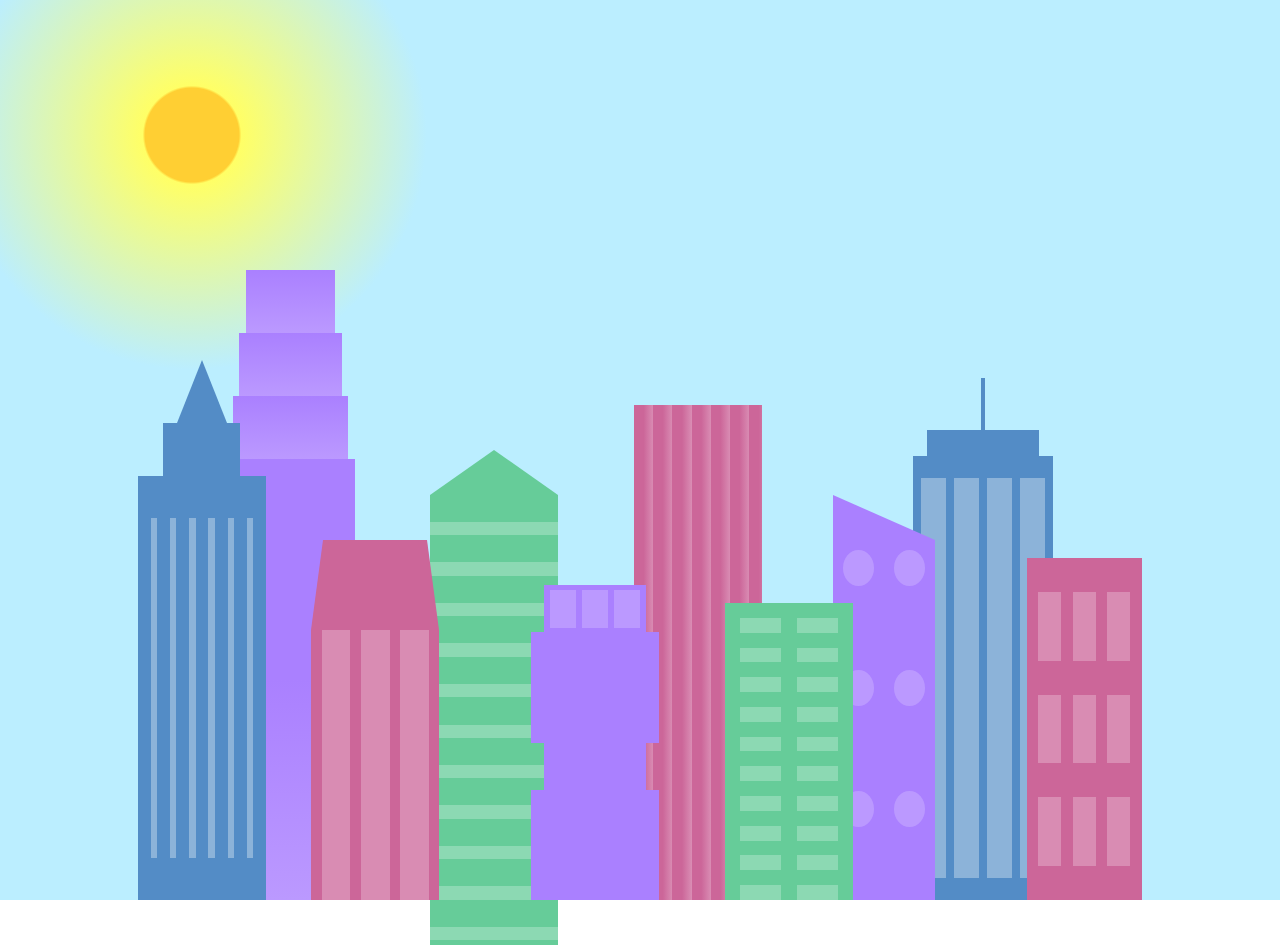
<file: projects/city-skyline/index.html>
<!DOCTYPE html>
<html lang="en">    
  <head>
    <meta charset="UTF-8">
    <meta http-equiv="X-UA-Compatible" content="IE=edge">
    <meta name="viewport" content="width=device-width, initial-scale=1.0">
    <title>City Skyline</title>
    <link href="styles.css" rel="stylesheet" />   
  </head>

  <body>
    <div class="background-buildings sky">
      <div></div>
      <div></div>
      <div class="bb1 building-wrap">
        <div class="bb1a bb1-window"></div>
        <div class="bb1b bb1-window"></div>
        <div class="bb1c bb1-window"></div>
        <div class="bb1d"></div>
      </div>
      <div class="bb2">
        <div class="bb2a"></div>
        <div class="bb2b"></div>
      </div>
      <div class="bb3"></div>
      <div></div>
      <div class="bb4 building-wrap">
        <div class="bb4a"></div>
        <div class="bb4b"></div>
        <div class="bb4c window-wrap">
          <div class="bb4-window"></div>
          <div class="bb4-window"></div>
          <div class="bb4-window"></div>
          <div class="bb4-window"></div>
        </div>
      </div>
      <div></div>
      <div></div>
    </div>

    <div class="foreground-buildings">
      <div></div>
      <div></div>
      <div class="fb1 building-wrap">
        <div class="fb1a"></div>
        <div class="fb1b"></div>
        <div class="fb1c"></div>
      </div>
      <div class="fb2">
        <div class="fb2a"></div>
        <div class="fb2b window-wrap">
          <div class="fb2-window"></div>
          <div class="fb2-window"></div>
          <div class="fb2-window"></div>
        </div>
      </div>
      <div></div>
      <div class="fb3 building-wrap">
        <div class="fb3a window-wrap">
          <div class="fb3-window"></div>
          <div class="fb3-window"></div>
          <div class="fb3-window"></div>
        </div>
        <div class="fb3b"></div>
        <div class="fb3a"></div>
        <div class="fb3b"></div>
      </div>
      <div class="fb4">
        <div class="fb4a"></div>
        <div class="fb4b">
          <div class="fb4-window"></div>
          <div class="fb4-window"></div>
          <div class="fb4-window"></div>
          <div class="fb4-window"></div>
          <div class="fb4-window"></div>
          <div class="fb4-window"></div>
        </div>
      </div>
      <div class="fb5"></div>
      <div class="fb6"></div>
      <div></div>
      <div></div>
    </div>
  </body>
</html>
</file>
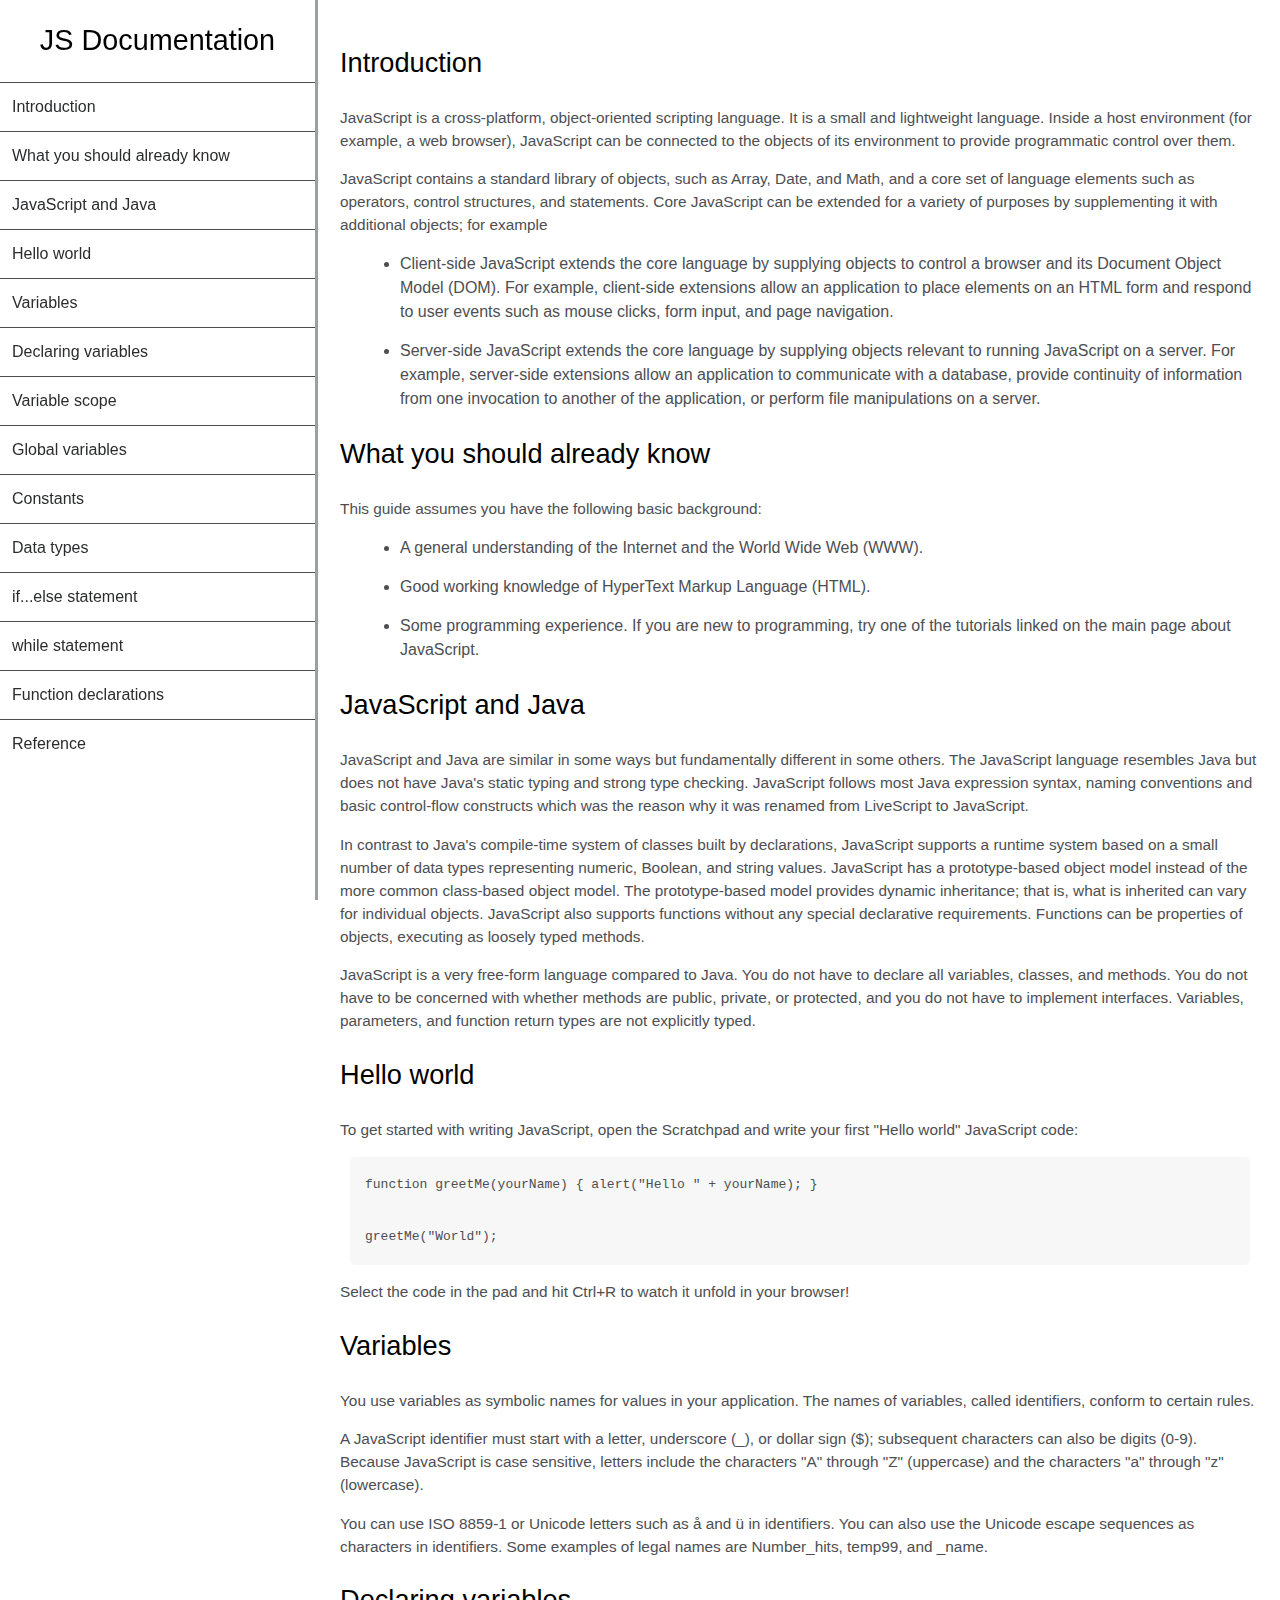
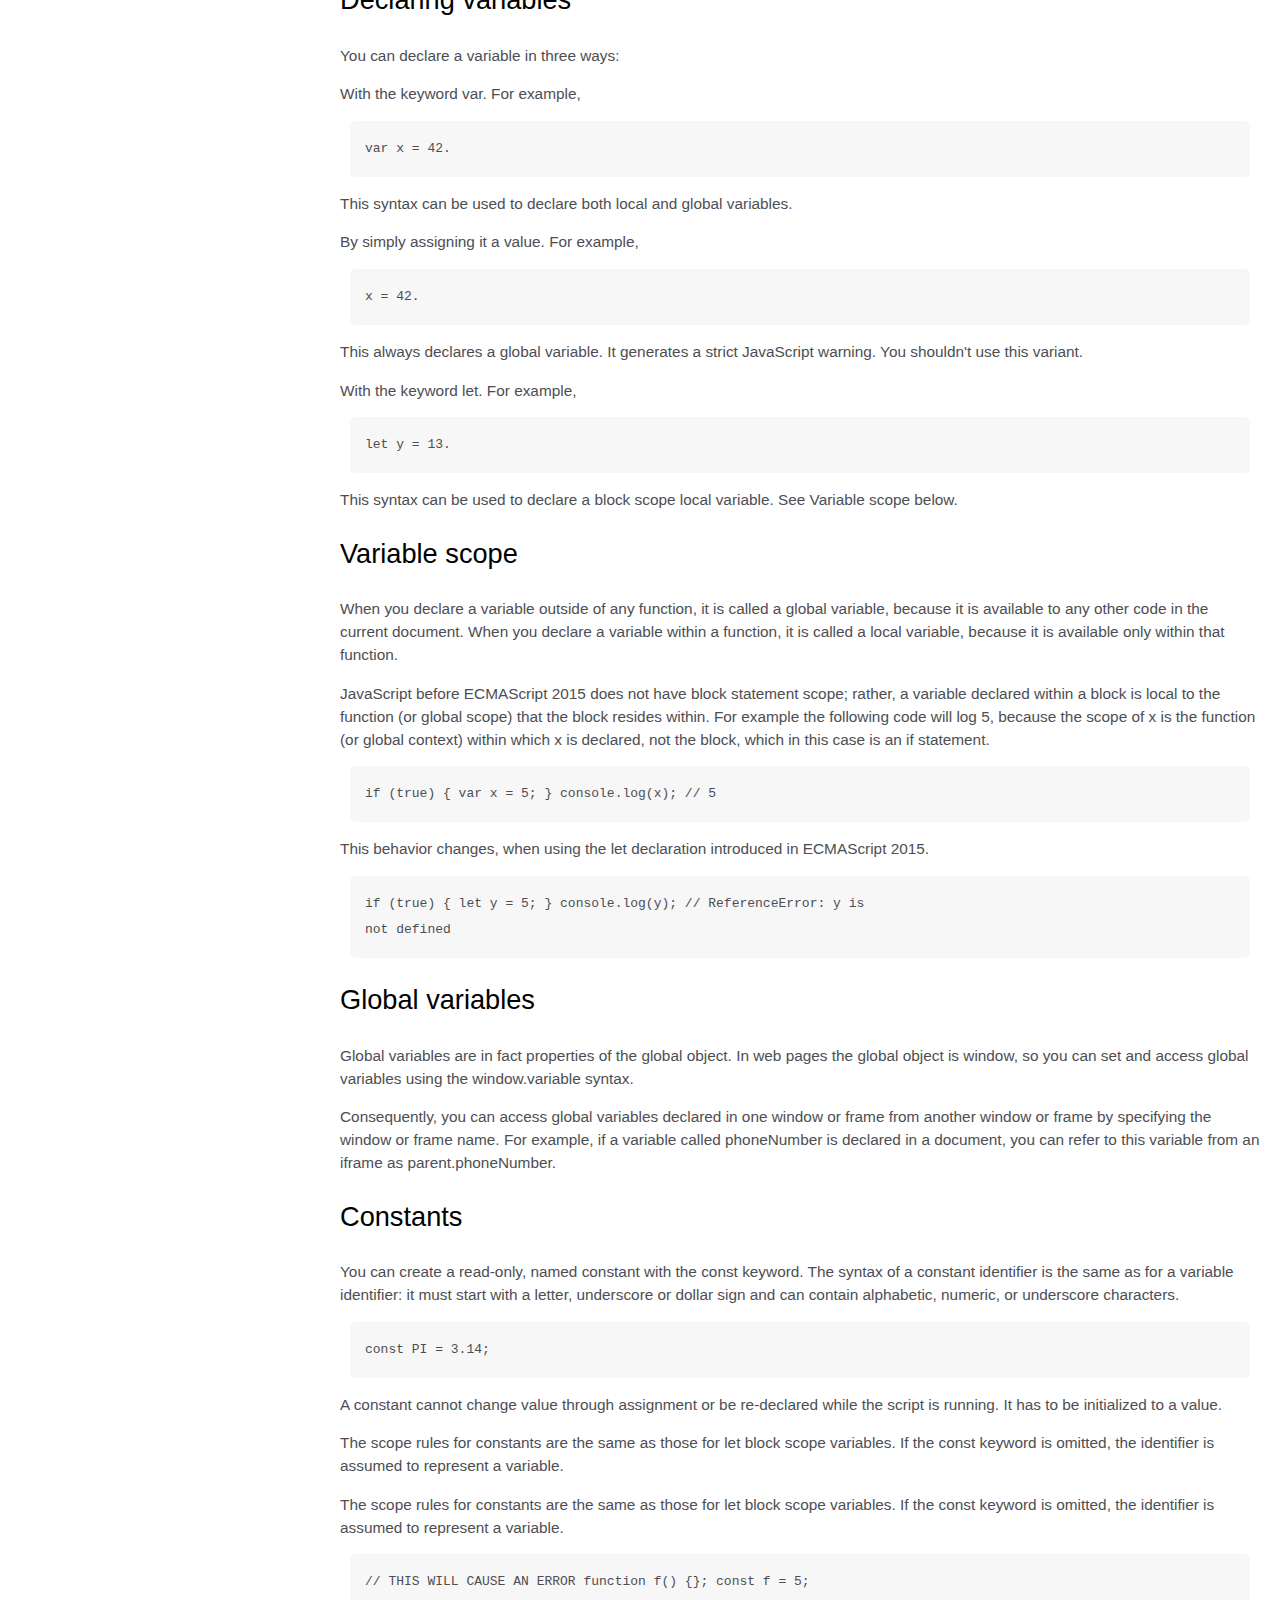
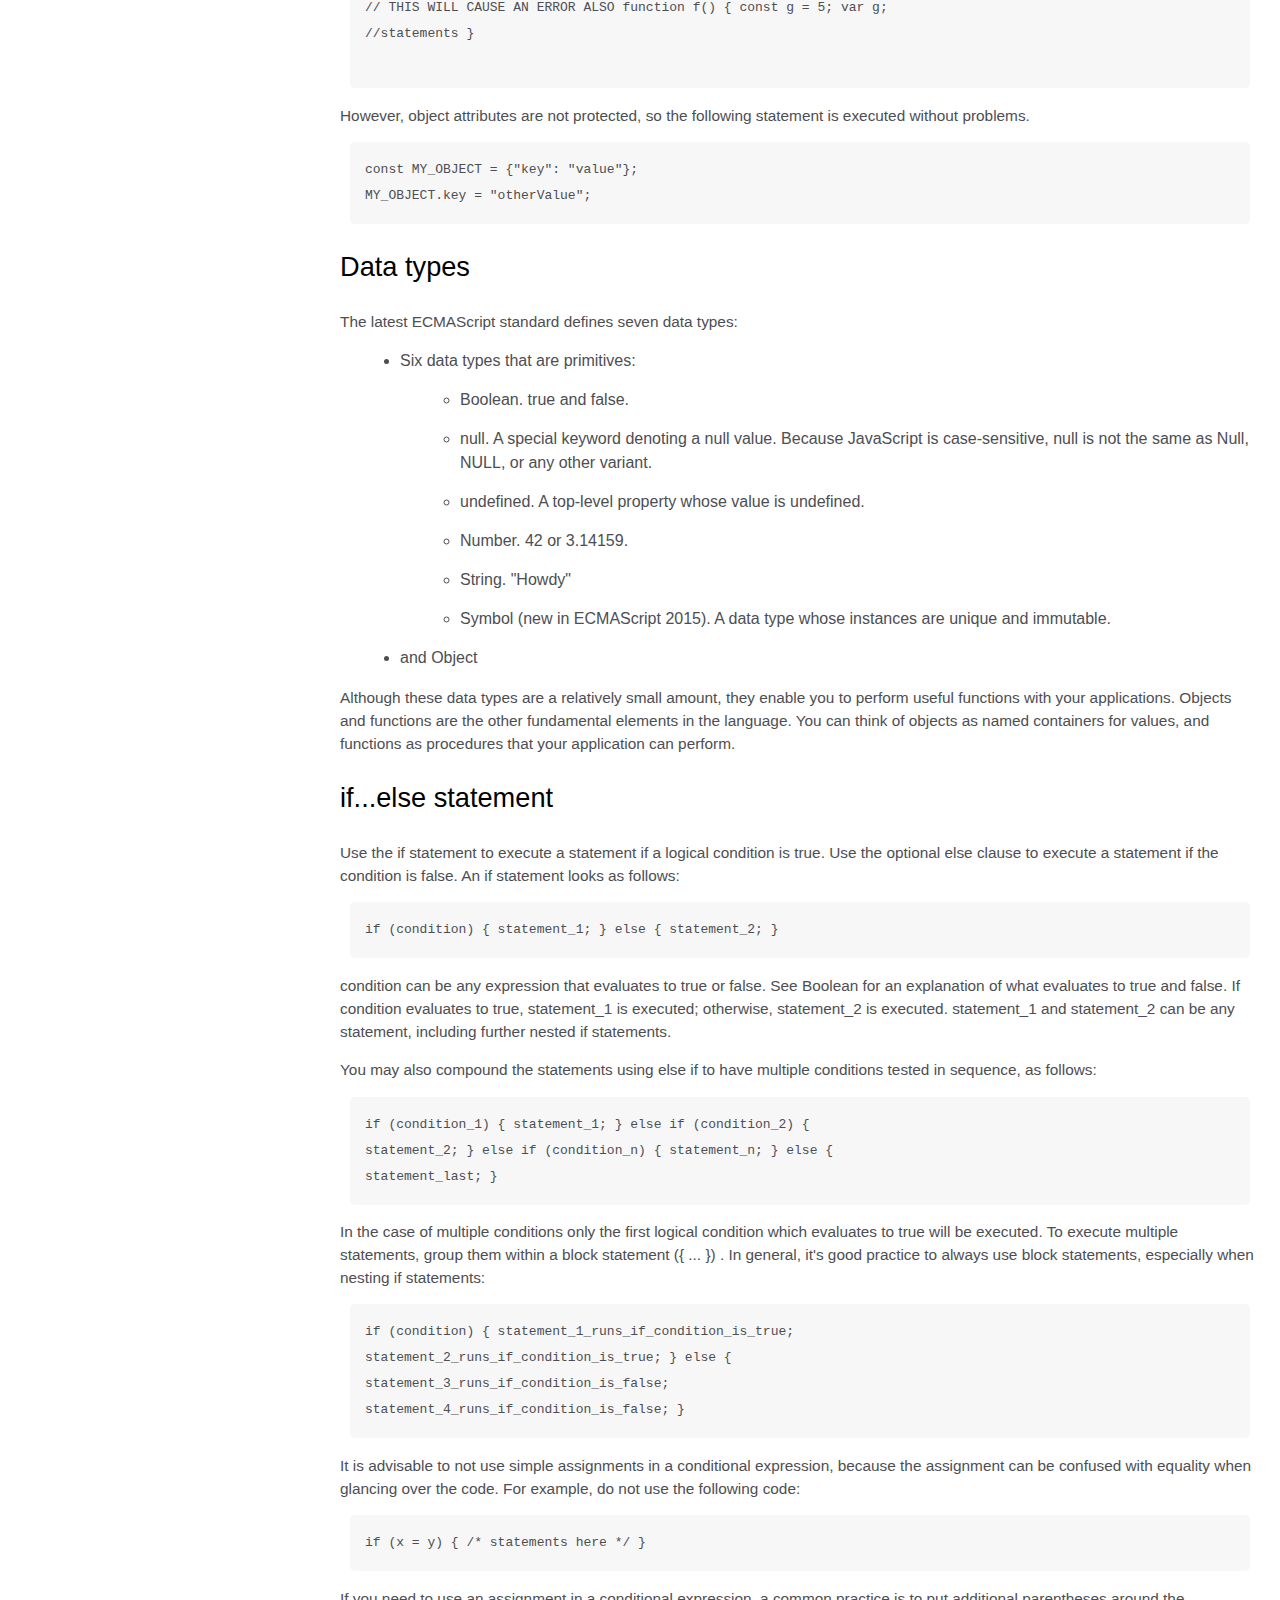
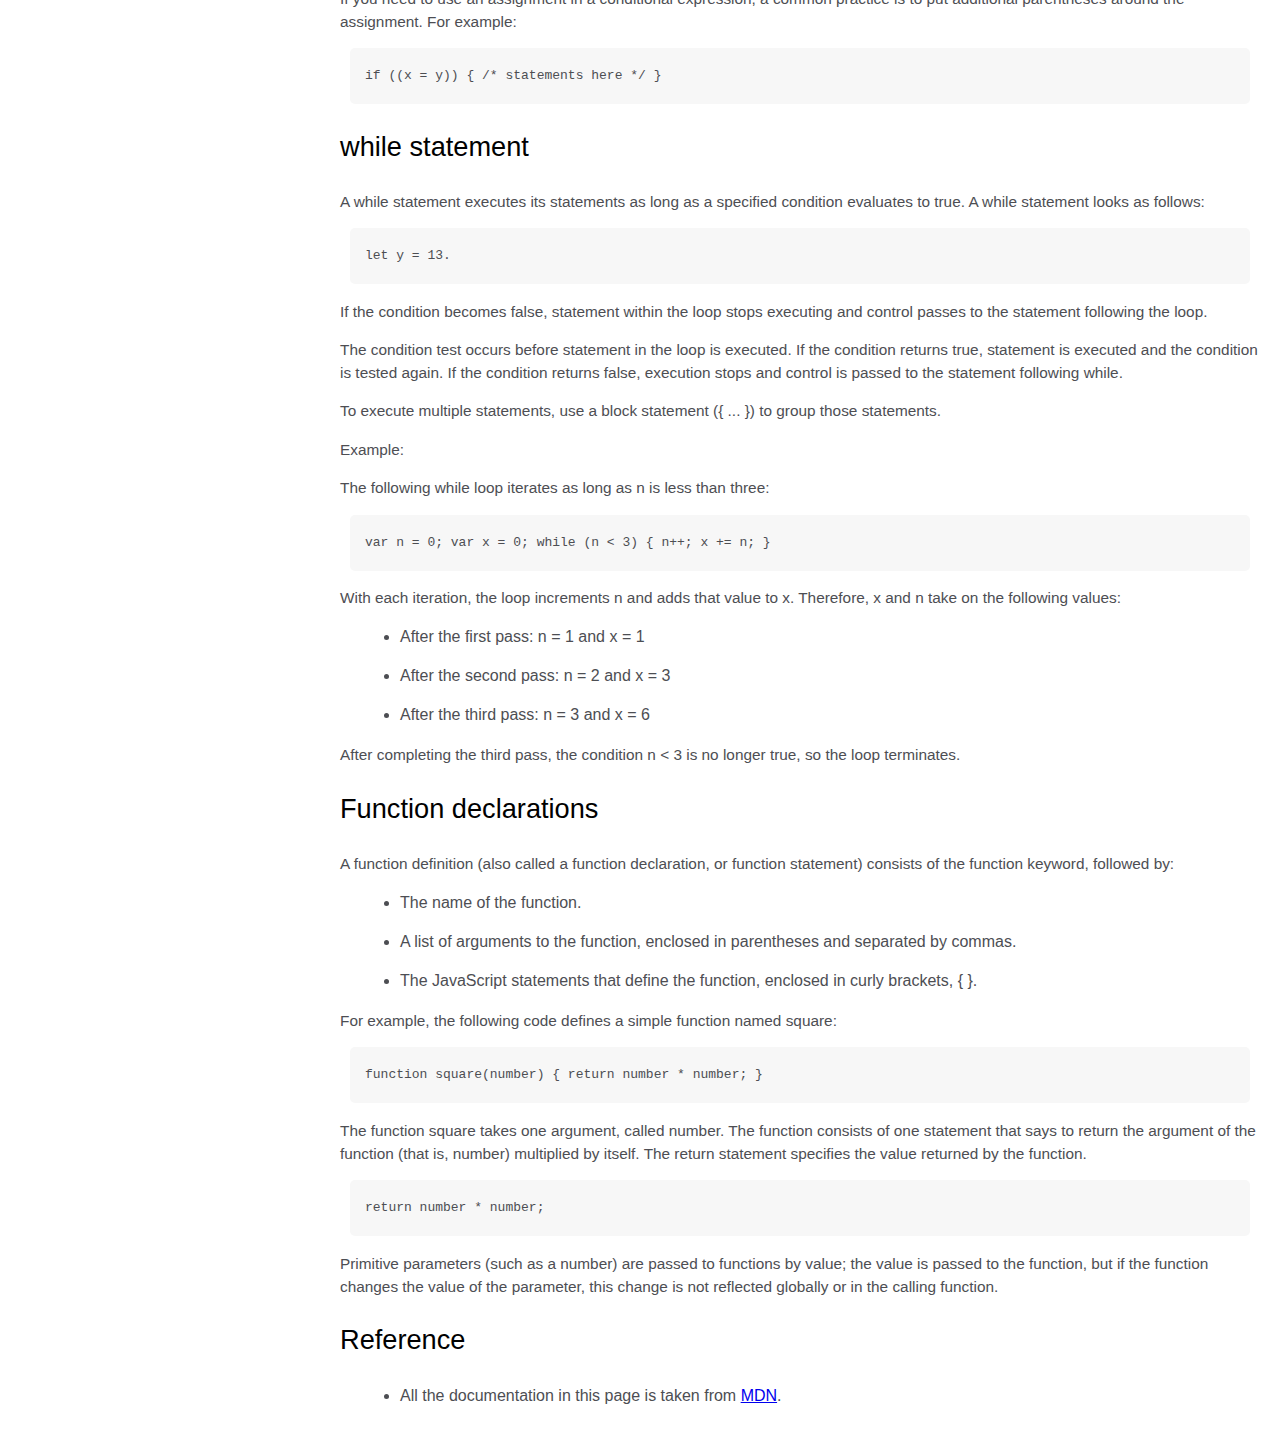
<file: projects/documentation-page/index.html>
<!DOCTYPE html>
<html lang="en">
<head>
    <meta charset="UTF-8">
    <meta http-equiv="X-UA-Compatible" content="IE=edge">
    <meta name="viewport" content="width=device-width, initial-scale=1.0">
    <title>JS Documentation</title>
    <link rel="stylesheet" href="styles.css">
    <link rel="preconnect" href="https://fonts.googleapis.com">
<link rel="preconnect" href="https://fonts.gstatic.com" crossorigin>
<link href="https://fonts.googleapis.com/css2?family=Open+Sans:wght@300;400&display=swap" rel="stylesheet">
</head>
<body>
    <nav id="navbar">
        <h1 id="main-title">JS Documentation</h1>
        
        <div id="links">
        <a class="nav-link" href="#Introduction">Introduction</a>
        <a class="nav-link" href="#What_you_should_already_know">What you should already know</a>
        <a class="nav-link" href="#JavaScript_and_Java">JavaScript and Java</a>
        <a class="nav-link" href="#Hello_world">Hello world</a>
        <a class="nav-link" href="#Variables">Variables</a>
        <a class="nav-link" href="#Declaring_variables">Declaring variables</a>
        <a class="nav-link" href="#Variable_scope">Variable scope</a>
        <a class="nav-link" href="#Global_variables">Global variables</a>
        <a class="nav-link" href="#Constants">Constants</a>
        <a class="nav-link" href="#Data_types">Data types</a>
        <a class="nav-link" href="#if...else_statement">if...else statement</a>
        <a class="nav-link" href="#while_statement">while statement</a>
        <a class="nav-link" href="#Function_declarations">Function declarations</a>
        <a class="nav-link" href="#Reference">Reference</a>
        </div>
      </nav>

     <main id="main-doc">

      <section class="main-section" id="Introduction">
        <header><h2>Introduction</h2></header>
        <p>JavaScript is a cross-platform, object-oriented scripting language. It is a small and lightweight language. Inside a host environment (for example, a web browser), JavaScript can be connected to the objects of its environment to provide programmatic control over them.</p>
        <p>JavaScript contains a standard library of objects, such as Array, Date, and Math, and a core set of language elements such as operators, control structures, and statements. Core JavaScript can be extended for a variety of purposes by supplementing it with additional objects; for example</p>
        <ul>
          <li>Client-side JavaScript extends the core language by supplying objects to control a browser and its Document Object Model (DOM). For example, client-side extensions allow an application to place elements on an HTML form and respond to user events such as mouse clicks, form input, and page navigation.</li>
          <li>Server-side JavaScript extends the core language by supplying objects relevant to running JavaScript on a server. For example, server-side extensions allow an application to communicate with a database, provide continuity of information from one invocation to another of the application, or perform file manipulations on a server.</li>
        </ul>
      </section>

      <section class="main-section" id="What_you_should_already_know">
        <header><h2>What you should already know</h2></header>
        <p>This guide assumes you have the following basic background:</p>
        <ul>
          <li>A general understanding of the Internet and the World Wide Web (WWW).</li>
          <li>Good working knowledge of HyperText Markup Language (HTML).</li>
          <li>Some programming experience. If you are new to programming, try one of the tutorials linked on the main page about JavaScript.</li>
        </ul>
      </section>

      <section class="main-section" id="JavaScript_and_Java">
        <header><h2>JavaScript and Java</h2></header>
        <p>JavaScript and Java are similar in some ways but fundamentally different in some others. The JavaScript language resembles Java but does not have Java's static typing and strong type checking. JavaScript follows most Java expression syntax, naming conventions and basic control-flow constructs which was the reason why it was renamed from LiveScript to JavaScript.</p>
        <p>In contrast to Java's compile-time system of classes built by declarations, JavaScript supports a runtime system based on a small number of data types representing numeric, Boolean, and string values. JavaScript has a prototype-based object model instead of the more common class-based object model. The prototype-based model provides dynamic inheritance; that is, what is inherited can vary for individual objects. JavaScript also supports functions without any special declarative requirements. Functions can be properties of objects, executing as loosely typed methods.</p>
        <p>JavaScript is a very free-form language compared to Java. You do not have to declare all variables, classes, and methods. You do not have to be concerned with whether methods are public, private, or protected, and you do not have to implement interfaces. Variables, parameters, and function return types are not explicitly typed.</p>
      </section>

      <section class="main-section" id="Hello_world">
        <header><h2>Hello world</h2></header>
        <p>To get started with writing JavaScript, open the Scratchpad and write your first "Hello world" JavaScript code:</p>
        <pre><code>function greetMe(yourName) { alert("Hello " + yourName); }

greetMe("World");</code></pre>
        <p>Select the code in the pad and hit Ctrl+R to watch it unfold in your browser!</p>
      </section>

      <section class="main-section" id="Variables">
        <header><h2>Variables</h2></header>
        <p>You use variables as symbolic names for values in your application. The names of variables, called identifiers, conform to certain rules.</p>
        <p>A JavaScript identifier must start with a letter, underscore (_), or dollar sign ($); subsequent characters can also be digits (0-9). Because JavaScript is case sensitive, letters include the characters "A" through "Z" (uppercase) and the characters "a" through "z" (lowercase).</p>
        <p>You can use ISO 8859-1 or Unicode letters such as å and ü in identifiers. You can also use the Unicode escape sequences as characters in identifiers. Some examples of legal names are Number_hits, temp99, and _name.</p>

      </section>

      <section class="main-section" id="Declaring_variables">
        <header><h2>Declaring variables</h2></header>
        <p>You can declare a variable in three ways:</p>
        <p>With the keyword var. For example,</p>
        <pre><code>var x = 42.</code></pre>
        <p>This syntax can be used to declare both local and global variables.</p>
        <p>By simply assigning it a value. For example,</p>
        <pre><code>x = 42.</code></pre>
        <p>This always declares a global variable. It generates a strict JavaScript warning. You shouldn't use this variant.</p>
        <p>With the keyword let. For example,</p>
        <pre><code>let y = 13.</code></pre>
        <p>This syntax can be used to declare a block scope local variable. See Variable scope below.</p>
      </section>

      <section class="main-section" id="Variable_scope">
        <header><h2>Variable scope</h2></header>
        <p>When you declare a variable outside of any function, it is called a global variable, because it is available to any other code in the current document. When you declare a variable within a function, it is called a local variable, because it is available only within that function.</p>
        <p>JavaScript before ECMAScript 2015 does not have block statement scope; rather, a variable declared within a block is local to the function (or global scope) that the block resides within. For example the following code will log 5, because the scope of x is the function (or global context) within which x is declared, not the block, which in this case is an if statement.</p>

        <pre><code>if (true) { var x = 5; } console.log(x); // 5</code></pre>

        <p>This behavior changes, when using the let declaration introduced in ECMAScript 2015.</p>

        <pre><code>if (true) { let y = 5; } console.log(y); // ReferenceError: y is
not defined</code></pre>

      </section>

      <section class="main-section" id="Global_variables">
        <header><h2>Global variables</h2></header>
        <p>Global variables are in fact properties of the global object. In web pages the global object is window, so you can set and access global variables using the window.variable syntax.

</p>
        <p>Consequently, you can access global variables declared in one window or frame from another window or frame by specifying the window or frame name. For example, if a variable called phoneNumber is declared in a document, you can refer to this variable from an iframe as parent.phoneNumber.</p>
      </section>

      <section class="main-section" id="Constants">
        <header><h2>Constants</h2></header>
        <p>You can create a read-only, named constant with the const keyword. The syntax of a constant identifier is the same as for a variable identifier: it must start with a letter, underscore or dollar sign and can contain alphabetic, numeric, or underscore characters.</p>
        <pre><code>const PI = 3.14;</code></pre>
        <p>A constant cannot change value through assignment or be re-declared while the script is running. It has to be initialized to a value.</p>
        <p>The scope rules for constants are the same as those for let block scope variables. If the const keyword is omitted, the identifier is assumed to represent a variable.</p>
        <p>The scope rules for constants are the same as those for let block scope variables. If the const keyword is omitted, the identifier is assumed to represent a variable.</p>
        <pre><code>// THIS WILL CAUSE AN ERROR function f() {}; const f = 5; 
// THIS WILL CAUSE AN ERROR ALSO function f() { const g = 5; var g;
//statements }
        </code></pre>
        <p>However, object attributes are not protected, so the following statement is executed without problems.</p>
        <pre><code>const MY_OBJECT = {"key": "value"}; 
MY_OBJECT.key = "otherValue";</code></pre>
      </section>

      <section class="main-section" id="Data_types">
        <header><h2>Data types</h2></header>
        <p>The latest ECMAScript standard defines seven data types:</p>
        <ul>
            <li>Six data types that are primitives:
                <ul>
                    <li>Boolean. true and false.</li>
                    <li>null. A special keyword denoting a null value. Because JavaScript is case-sensitive, null is not the same as Null, NULL, or any other variant.</li>
                    <li>undefined. A top-level property whose value is undefined.</li>
                    <li>Number. 42 or 3.14159.</li>
                    <li>String. "Howdy"</li>
                    <li>Symbol (new in ECMAScript 2015). A data type whose instances are unique and immutable.</li>
                </ul>
            </li>
            <li>and Object</li>
        </ul>
        <p>Although these data types are a relatively small amount, they enable you to perform useful functions with your applications. Objects and functions are the other fundamental elements in the language. You can think of objects as named containers for values, and functions as procedures that your application can perform.</p>
      </section>

      <section class="main-section" id="if...else_statement">
        <header><h2>if...else statement</h2></header>
        <p>Use the if statement to execute a statement if a logical condition is true. Use the optional else clause to execute a statement if the condition is false. An if statement looks as follows:</p>
        <pre><code>if (condition) { statement_1; } else { statement_2; }</code></pre>
        <p>condition can be any expression that evaluates to true or false. See Boolean for an explanation of what evaluates to true and false. If condition evaluates to true, statement_1 is executed; otherwise, statement_2 is executed. statement_1 and statement_2 can be any statement, including further nested if statements.</p>
        <p>You may also compound the statements using else if to have multiple conditions tested in sequence, as follows:</p>
        <pre><code>if (condition_1) { statement_1; } else if (condition_2) {
statement_2; } else if (condition_n) { statement_n; } else {
statement_last; }</code></pre>
        <p>In the case of multiple conditions only the first logical condition which evaluates to true will be executed. To execute multiple statements, group them within a block statement ({ ... }) . In general, it's good practice to always use block statements, especially when nesting if statements:
        </p>
        <pre><code>if (condition) { statement_1_runs_if_condition_is_true;
statement_2_runs_if_condition_is_true; } else {
statement_3_runs_if_condition_is_false;
statement_4_runs_if_condition_is_false; }</code></pre>
        <p>It is advisable to not use simple assignments in a conditional expression, because the assignment can be confused with equality when glancing over the code. For example, do not use the following code:</p>
        <pre><code>if (x = y) { /* statements here */ }</code></pre>
        <p>If you need to use an assignment in a conditional expression, a common practice is to put additional parentheses around the assignment. For example:</p>
        <pre><code>if ((x = y)) { /* statements here */ }</code></pre>
      </section>

      <section class="main-section" id="while_statement">
        <header><h2>while statement</h2></header>
        <p>A while statement executes its statements as long as a specified condition evaluates to true. A while statement looks as follows:</p>
        <pre><code>let y = 13.</code></pre>
        <p>If the condition becomes false, statement within the loop stops executing and control passes to the statement following the loop.</p>
        <p>The condition test occurs before statement in the loop is executed. If the condition returns true, statement is executed and the condition is tested again. If the condition returns false, execution stops and control is passed to the statement following while.</p>
        <p>To execute multiple statements, use a block statement ({ ... }) to group those statements.</p>
        <p>Example:</p>
        <p>The following while loop iterates as long as n is less than three:</p>
        <pre><code>var n = 0; var x = 0; while (n < 3) { n++; x += n; }</code></pre>
        <p>With each iteration, the loop increments n and adds that value to x. Therefore, x and n take on the following values:</p>
        <ul>
            <li>After the first pass: n = 1 and x = 1</li>
            <li>After the second pass: n = 2 and x = 3</li>
            <li>After the third pass: n = 3 and x = 6</li>
        </ul>
        <p>After completing the third pass, the condition n < 3 is no longer true, so the loop terminates.</p>
      </section>

      <section class="main-section" id="Function_declarations">
        <header><h2>Function declarations</h2></header>
        <p>A function definition (also called a function declaration, or function statement) consists of the function keyword, followed by:</p>
        <ul>
            <li>The name of the function.</li>
            <li>A list of arguments to the function, enclosed in parentheses and separated by commas.</li>
            <li>The JavaScript statements that define the function, enclosed in curly brackets, { }.</li>
        </ul>
        <p>For example, the following code defines a simple function named square:</p>
        <pre><code>function square(number) { return number * number; }</code></pre>
        <p>The function square takes one argument, called number. The function consists of one statement that says to return the argument of the function (that is, number) multiplied by itself. The return statement specifies the value returned by the function.</p>
        <pre><code>return number * number;</code></pre>
        <p>Primitive parameters (such as a number) are passed to functions by value; the value is passed to the function, but if the function changes the value of the parameter, this change is not reflected globally or in the calling function.</p>
      </section>

      <section class="main-section" id="Reference">
        <header><h2>Reference</h2></header>
        <ul><li>All the documentation in this page is taken from <a id="mdn-link"href="https://developer.mozilla.org/en-US/docs/Web/JavaScript/Guide" target="_blank">MDN</a>.</li></ul>
      </section>

    </main>
</body>
</html>
</file>
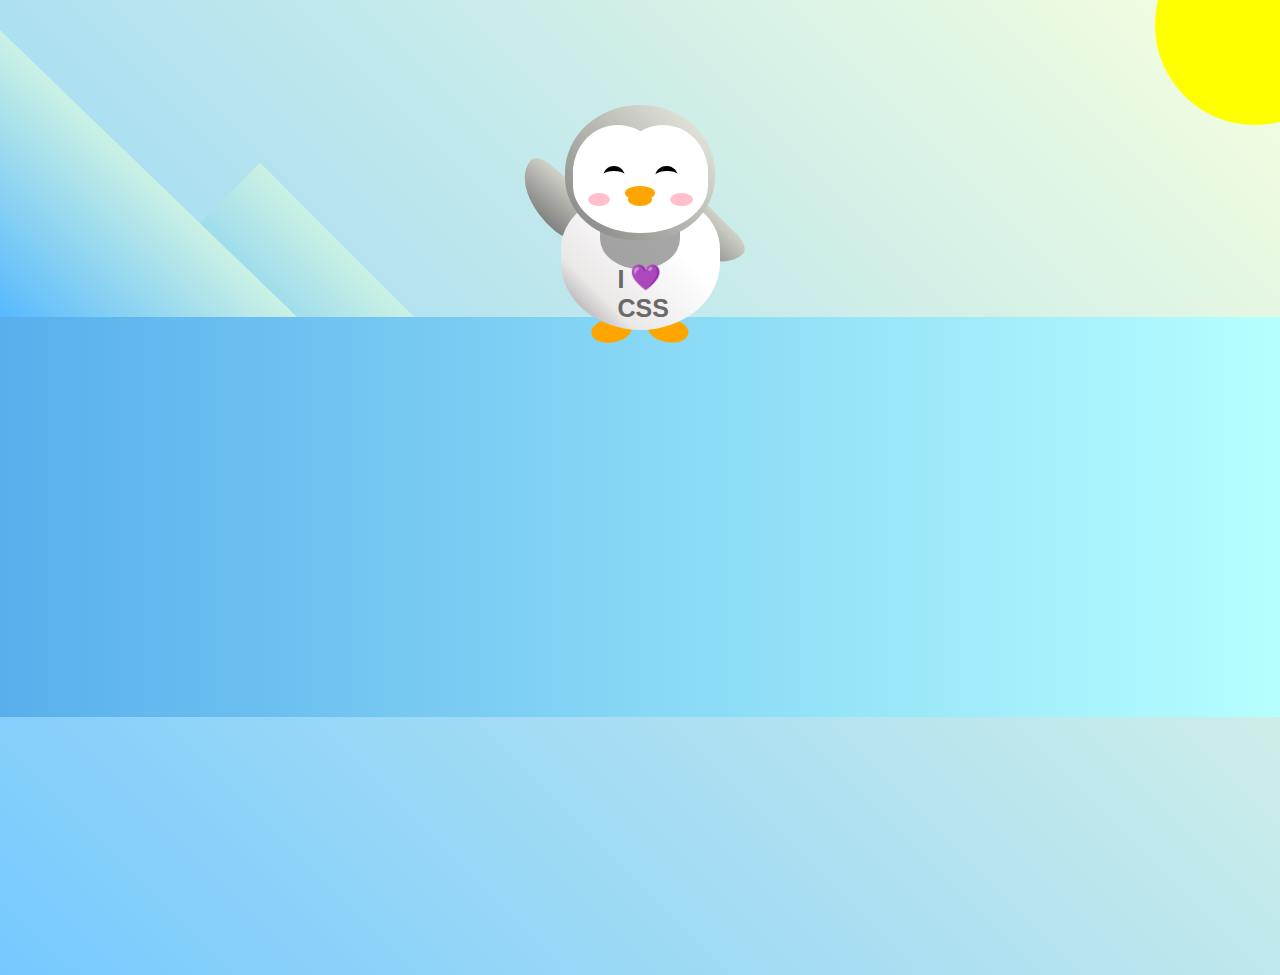
<file: projects/happy-penguin/index.html>
<!DOCTYPE html>
<html lang="en">
  <head>
    <meta charset="UTF-8" />
    <link rel="stylesheet" href="./styles.css" />
    <title>Penguin</title>
    <meta name="viewport" content="width=device-width, initial-scale=1.0" />
  </head>

  <body>
    <div class="left-mountain"></div>
    <div class="back-mountain"></div>
    <div class="sun"></div>
    <div class="penguin">
      <div class="penguin-head">
        <div class="face left"></div>
        <div class="face right"></div>
        <div class="chin"></div>
        <div class="eye left">
          <div class="eye-lid"></div>
        </div>
        <div class="eye right">
          <div class="eye-lid"></div>
        </div>
        <div class="blush left"></div>
        <div class="blush right"></div>
        <div class="beak top"></div>
        <div class="beak bottom"></div>
      </div>
      <div class="shirt">
        <div>💜</div>
        <p>I CSS</p>
      </div> 
      <div class="penguin-body">
        <div class="arm left"></div>
        <div class="arm right"></div>
        <div class="foot left"></div>
        <div class="foot right"></div>
      </div>
    </div>

    <div class="ground"></div>
  </body>
</html>
</file>
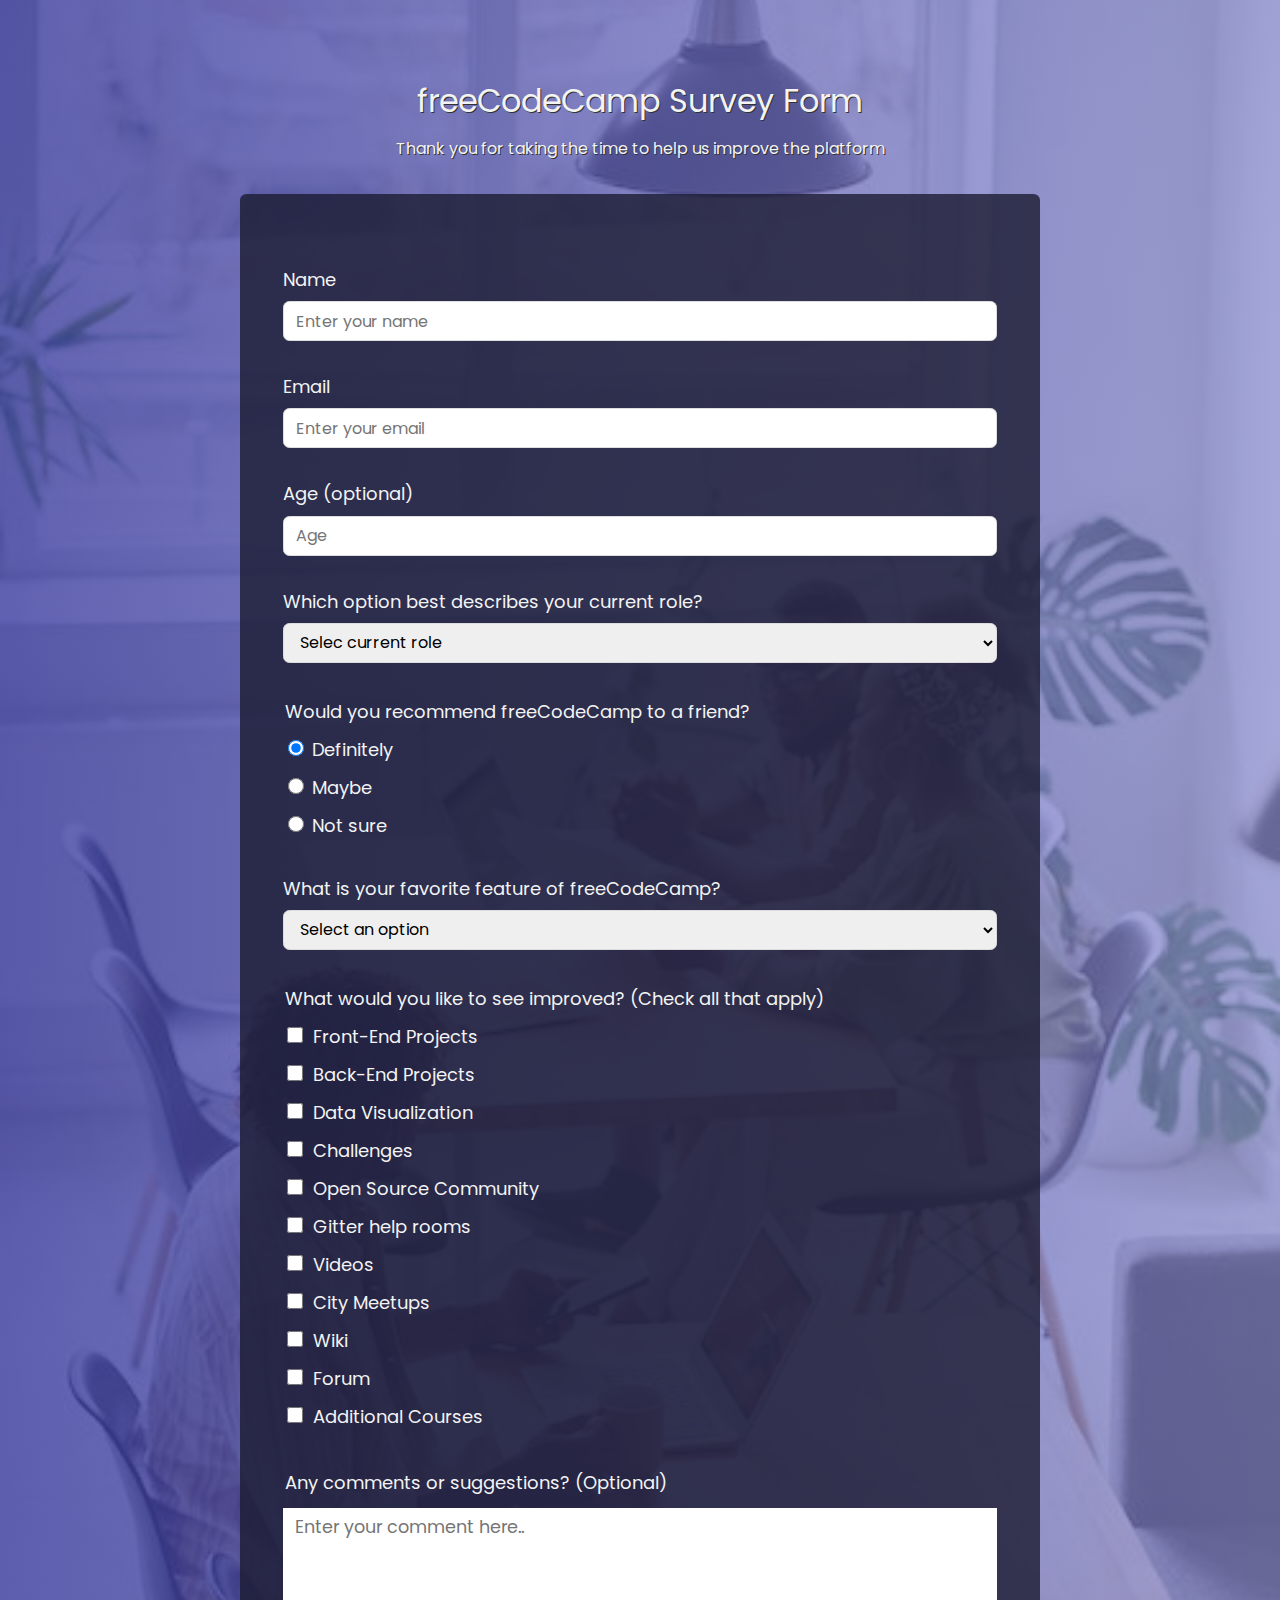
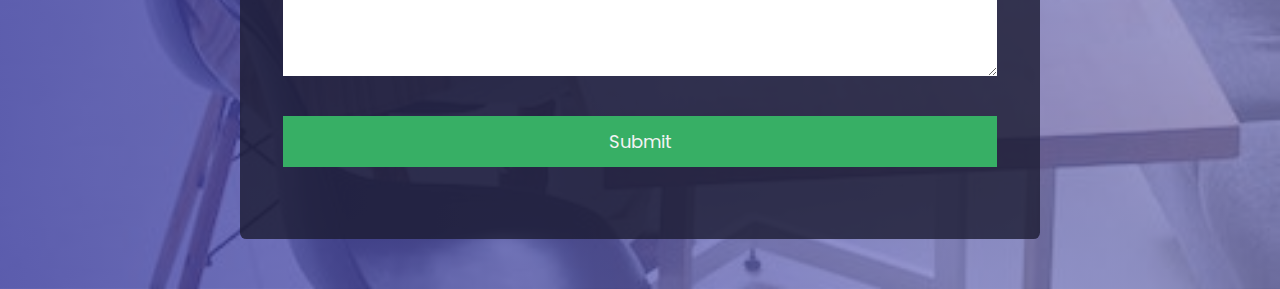
<file: projects/survey-form/index.html>
<!DOCTYPE html>
<html lang="en">
<head>
    <meta charset="UTF-8">
    <meta http-equiv="X-UA-Compatible" content="IE=edge">
    <meta name="viewport" content="width=device-width, initial-scale=1.0">
    <link rel="stylesheet" href="style.css">
    <link rel="preconnect" href="https://fonts.googleapis.com">
<link rel="preconnect" href="https://fonts.gstatic.com" crossorigin>
<link href="https://fonts.googleapis.com/css2?family=Poppins:ital,wght@0,400;0,600;0,700;1,100&display=swap" rel="stylesheet">
<title>Survey Form</title>
</head>
<body>
    <div class="container">
        <header class="header-text-center">
            <h1 id="title">freeCodeCamp Survey Form</h1>
            <p id="description">Thank you for taking the time to help us improve the platform</p>
        </header>

    <form action="#" id="survey-form" class="form-label">
        
        <div class="form-group">
            <label for="name" id="name-label">Name</label>
            <input type="text" id="name" class="form-control" placeholder="Enter your name" required>
        </div>

        <div class="form-group">
            <label for="email" id="email-label">Email</label>
            <input type="email" id="email" class="form-control" placeholder="Enter your email" required>
        </div>

        <div class="form-group">
            <label for="number" id="number-label">Age (optional)</label>
            <input type="number" name="age" id="number" min="10" max="99" placeholder="Age" class="form-control">
        </div>

        <div class="form-group">
            <label for="dropdown">Which option best describes your current role?</label>
            <select name="dropdown" id="dropdown" class="form-control" required>
                <option disabled selected>Selec current role</option>
                <option value="Student">Student</option>
                <option value="Full Time Job">Full Time Job</option>
                <option value="Full Time Learner">Full Time Learner</option>
                <option value="Prefer not to say">Prefer not to say</option>
                <option value="Other">Other</option>
            </select>
        </div>

        <div class="form-group">
            <p>Would you recommend freeCodeCamp to a friend?</p>
                <p>
                    <label>
                        <input type="radio" name="answer" id="definitely" checked value="Definitely">
                        Definitely
                    </label>
                </p>
                <p>
                    <label>
                        <input type="radio" name="answer" id="maybe" value="Maybe">
                        Maybe
                    </label>
                </p>
                <p>
                    <label>
                        <input type="radio" name="answer" id="notsure" value="Not sure">
                        Not sure
                    </label>
                </p>
        </div>

        <div class="form-group">
            <label for="favorite">
                What is your favorite feature of freeCodeCamp?
            </label>
            <select name="favorite" id="favorite" class="form-control" required>
                <option disabled selected>Select an option</option>
                <option value="Challenges">Challenges</option>
                <option value="Projects">Projects</option>
                <option value="Community">Open Source</option>
                <option value="Open Source ">Other</option>
            </select>
        </div>

            <div class="form-group">
                <p>What would you like to see improved? (Check all that apply)</p>
                    <p>
                        <label>
                            <input type="checkbox" name="checkbox" value="Front-End Projects">Front-End Projects
                        </label>
                    </p>
                    <p>
                        <label>
                            <input type="checkbox" name="checkbox" value="Back-End Projects">Back-End Projects
                        </label>
                    </p>
                    <p>
                        <label>
                            <input type="checkbox" name="checkbox" value="Data Visualization">Data Visualization
                        </label>
                    </p>
                    <p>
                        <label>
                            <input type="checkbox" name="checkbox" value="Challenges">Challenges
                        </label>
                    </p>
                    <p>
                        <label>
                            <input type="checkbox" name="checkbox" value="Open Source Community">Open Source Community
                        </label>
                    </p>
                    <p>
                        <label>
                            <input type="checkbox" name="checkbox" value="Gitter help rooms">Gitter help rooms
                        </label>
                    </p>
                    <p>
                        <label>
                            <input type="checkbox" name="checkbox" value="Videos">Videos
                        </label>
                    </p>
                    <p>
                        <label>
                            <input type="checkbox" name="checkbox" value="City Meetups">City Meetups
                        </label>
                    </p>
                    <p>
                        <label>
                            <input type="checkbox" name="checkbox" value="Wiki">Wiki
                        </label>
                    </p>
                    <p>
                        <label>
                            <input type="checkbox" name="checkbox" value="Forum">Forum
                        </label>
                    </p>
                    <p>
                        <label>
                            <input type="checkbox" name="checkbox" value="Additional Courses ">Additional Courses
                        </label>
                    </p>
                    </div>

                    <div class="form-group">
                        <p>Any comments or suggestions? (Optional)</p>
                        <textarea name="comment" id="comment" cols="50" rows="6" placeholder="Enter your comment here.."></textarea>
                    </div>

                    <div class="form-group">
                        <input type="submit" id="submit" value="Submit">
                    </div>
            </div>
        </div>
    </form>
</div>
    
</body>
</html>
</file>
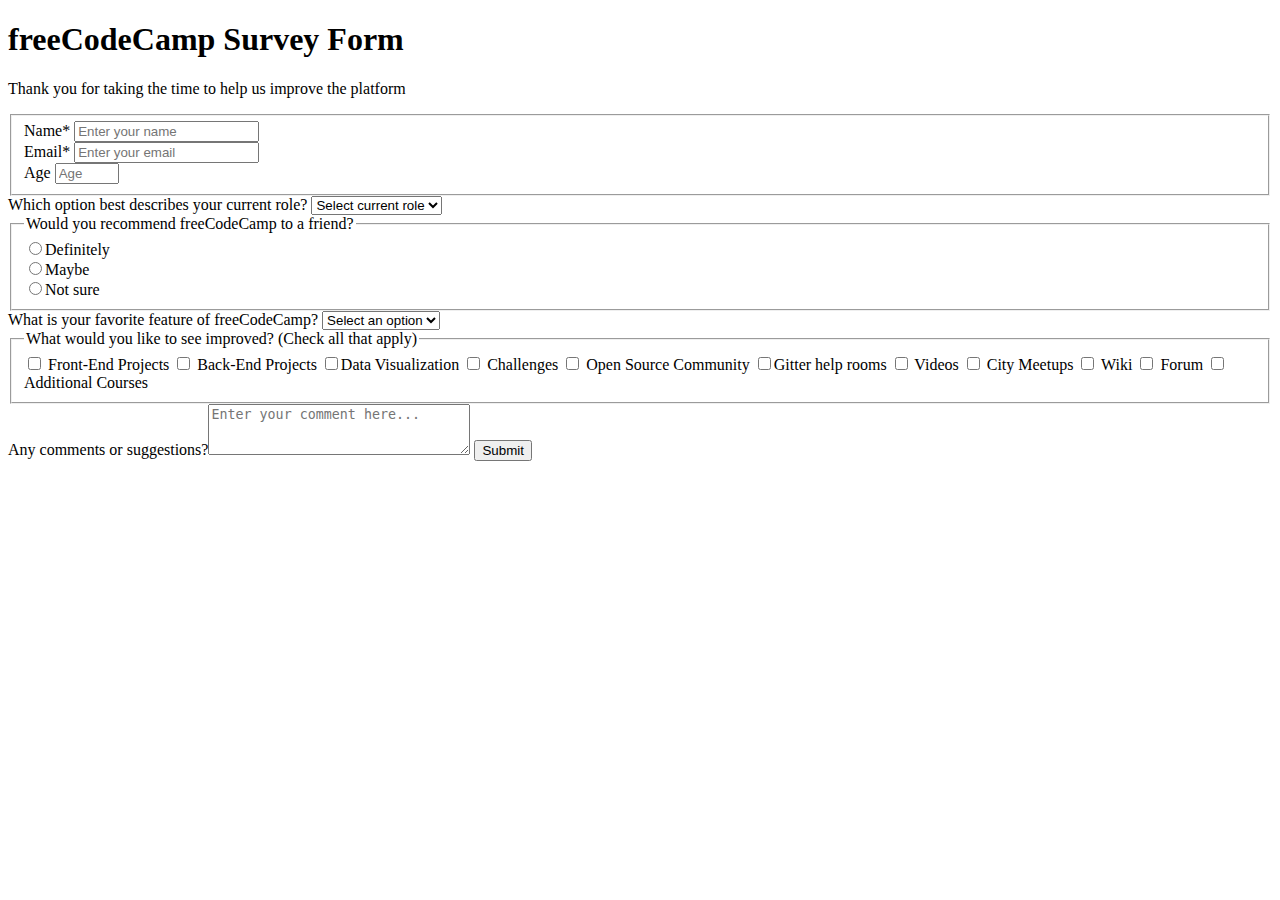
<file: projects/survey-form/index-lara.html>
<!DOCTYPE html>
<html lang="en">
    <head>
      <meta charset="UTF-8">
      <title>Survey Form</title>
    
    </head>
</html>

<body>
  <h1 id="title">freeCodeCamp Survey Form</h1>

  <p id="description">Thank you for taking the time to help us improve the platform</p>

  <form id="survey-form">

  <fieldset id="user-info">
    <label for="name" id="name-label">Name* </label><input type="text" id="name" required placeholder="Enter your name"><br>

    <label for="email" id="email-label">Email* </label><input type="email" id="email" multiple required placeholder="Enter your email"><br>

    <label for="age" id="number-label">Age </label><input type="number" id="number" min="13" max="120" placeholder="Age"><br>
    </fieldset>

      <label for="dropdown">Which option best describes your current role?</label>
      <select name="role" id="dropdown">
        <option value="" disabled selected id="opt-placeholder">Select current role</option>
        <option value="full-time-job">Full Time Job</option>
        <option value="full-time-learner">Full Time Learner</option>
        <option value="not-say">Prefer not to say</option>
        <option value="other">Other</option>
    </select>

    <fieldset id="recommendation">
    <legend>Would you recommend freeCodeCamp to a friend?</legend>
    <input type="radio" id="recommendation-def" name="recommendation-but" value="definitely" selected><label for="recommendation-def">Definitely</label><br>
     <input type="radio" id="recommendation-may" name="recommendation-but" value="maybe"><label for="recommendation-may">Maybe</label><br>
      <input type="radio" id="recommendation-notsure" name="recommendation-but" value="not-sure"><label for="recommendation-notsure">Not sure</label>
  </fieldset>

  <label for="dropdown">What is your favorite feature of freeCodeCamp?</label>
  <select id="dropdown" name="fav-feature">
    <option value="" id="opt-placeholder" disabled selected>Select an option</option>
    <option value="Challenges">Challenges</option>
    <option value="Projects">Projects</option>
    <option value="Community">Community</option>
    <option value="Open Source">Open Source</option>
    </select>

    <fieldset id="improvements">
      <legend>What would you like to see improved? (Check all that apply)</legend>
        <input type="checkbox" id="front-end" value="front-end"><label for="front-end"> Front-End Projects</label>
        <input type="checkbox" id="back-end" value="back-end"><label for="back-end"> Back-End Projects</label>
        <input type="checkbox" id="data" value="data"><label for="data">Data Visualization</label>
        <input type="checkbox" id="challenges" value="challenges"><label for="challenges"> Challenges</label>
        <input type="checkbox" id="open-source" value="open-source"><label for="open-source"> Open Source Community</label>
        <input type="checkbox" id="gitter" value="gitter"><label for="gitter">Gitter help rooms</label>
        <input type="checkbox" id="videos" value="videos"><label for="videos"> Videos</label>
        <input type="checkbox" id="city" value="city"><label for="city"> City Meetups</label>
        <input type="checkbox" id="wiki" value="wiki"><label for="wiki"> Wiki</label>
        <input type="checkbox" id="forum" value="forum"><label for="forum"> Forum</label>
        <input type="checkbox" id="additional" value="additional"><label for="additional"> Additional Courses</label>
    </fieldset>
    <label for="text-area">Any comments or suggestions?</label><textarea id="text-area" placeholder="Enter your comment here..." rows="3" cols="30"></textarea>
    <input type="submit" id="submit" value="Submit">
  </form>
</body>
</file>
<file: projects/city-skyline/styles.css>
:root {
    --building-color1: #aa80ff;
    --building-color2: #66cc99;
    --building-color3: #cc6699;
    --building-color4: #538cc6;
    --window-color1: #bb99ff;
    --window-color2: #8cd9b3;
    --window-color3: #d98cb3;
    --window-color4: #8cb3d9;
  }
  
  * {
    box-sizing: border-box;
  }
  
  body {
    height: 100vh;
    margin: 0;
    overflow: hidden;
  }
  
  .background-buildings, .foreground-buildings {
    width: 100%;
    height: 100%;
    display: flex;
    align-items: flex-end;
    justify-content: space-evenly;
    position: absolute;
    top: 0;
  }
  
  .building-wrap {
    display: flex;
    flex-direction: column;
    align-items: center;
  }
  
  .window-wrap {
    display: flex;
    align-items: center;
    justify-content: space-evenly;
  }
  
  .sky {
    background: radial-gradient(
        closest-corner circle at 15% 15%,
        #ffcf33,
        #ffcf33 20%,
        #ffff66 21%,
        #bbeeff 100%
      );
  }
  
  /* BACKGROUND BUILDINGS - "bb" stands for "background building" */
  .bb1 {
    width: 10%;
    height: 70%;
  }
  
  .bb1a {
    width: 70%;
  }
    
  .bb1b {
    width: 80%;
  }
    
  .bb1c {
    width: 90%;
  }
  
  .bb1d {
    width: 100%;
    height: 70%;
    background: linear-gradient(
        var(--building-color1) 50%,
        var(--window-color1)
      );
  }
  
  .bb1-window {
    height: 10%;
    background: linear-gradient(
        var(--building-color1),
        var(--window-color1)
      );
  }
  
  .bb2 {
    width: 10%;
    height: 50%;
  }
  
  .bb2a {
    border-bottom: 5vh solid var(--building-color2);
    border-left: 5vw solid transparent;
    border-right: 5vw solid transparent;
  }
  
  .bb2b {
    width: 100%;
    height: 100%;
    background: repeating-linear-gradient(
        var(--building-color2),
        var(--building-color2) 6%,
        var(--window-color2) 6%,
        var(--window-color2) 9%
      );
  }
  
  .bb3 {
    width: 10%;
    height: 55%;
    background: repeating-linear-gradient(
        90deg,
        var(--building-color3),
        var(--building-color3),
        var(--window-color3) 15%
      );
  }
  
  .bb4 {
    width: 11%;
    height: 58%;
  }
  
  .bb4a {
    width: 3%;
    height: 10%;
    background-color: var(--building-color4);
  }
  
  .bb4b {
    width: 80%;
    height: 5%;
    background-color: var(--building-color4);
  }
    
  .bb4c {
    width: 100%;
    height: 85%;
    background-color: var(--building-color4);
  }
  
  .bb4-window {
    width: 18%;
    height: 90%;
    background-color: var(--window-color4);
  }
  
  /* FOREGROUND BUILDINGS - "fb" stands for "foreground building" */
  .fb1 {
    width: 10%;
    height: 60%;
  }
  
  .fb1a {
    border-bottom: 7vh solid var(--building-color4);
    border-left: 2vw solid transparent;
    border-right: 2vw solid transparent;
  }
  
  .fb1b {
    width: 60%;
    height: 10%;
    background-color: var(--building-color4);
  }
    
  .fb1c {
    width: 100%;
    height: 80%;
    background: repeating-linear-gradient(
        90deg,
        var(--building-color4),
        var(--building-color4) 10%,
        transparent 10%,
        transparent 15%
      ),
      repeating-linear-gradient(
        var(--building-color4),
        var(--building-color4) 10%,
        var(--window-color4) 10%,
        var(--window-color4) 90%
      );
  }
  
  .fb2 {
    width: 10%;
    height: 40%;
  }
  
  .fb2a {
    width: 100%;
    border-bottom: 10vh solid var(--building-color3);
    border-left: 1vw solid transparent;
    border-right: 1vw solid transparent;
  }
  
  .fb2b {
    width: 100%;
    height: 75%;
    background-color: var(--building-color3);
  }
  
  .fb2-window {
    width: 22%;
    height: 100%;
    background-color: var(--window-color3);
  }
  
  .fb3 {
    width: 10%;
    height: 35%;
  }
    
  .fb3a {
    width: 80%;
    height: 15%;
    background-color: var(--building-color1);
  }
    
  .fb3b {
    width: 100%;
    height: 35%;
    background-color: var(--building-color1);
  }
  
  .fb3-window {
    width: 25%;
    height: 80%;
    background-color: var(--window-color1);
  }
  
  .fb4 {
    width: 8%;
    height: 45%;
    position: relative;
    left: 10%;
  }
  
  .fb4a {
    border-top: 5vh solid transparent;
    border-left: 8vw solid var(--building-color1);
  }
  
  .fb4b {
    width: 100%;
    height: 89%;
    background-color: var(--building-color1);
    display: flex;
    flex-wrap: wrap;
  }
  
  .fb4-window {
    width: 30%;
    height: 10%;
    border-radius: 50%;
    background-color: var(--window-color1);
    margin: 10%;
  }
  
  .fb5 {
    width: 10%;
    height: 33%;
    position: relative;
    right: 10%;
    background: repeating-linear-gradient(
        var(--building-color2),
        var(--building-color2) 5%,
        transparent 5%,
        transparent 10%
      ),
      repeating-linear-gradient(
        90deg,
        var(--building-color2),
        var(--building-color2) 12%,
        var(--window-color2) 12%,
        var(--window-color2) 44%
      );
  }
  
  .fb6 {
    width: 9%;
    height: 38%;
    background: repeating-linear-gradient(
        90deg,
        var(--building-color3),
        var(--building-color3) 10%,
        transparent 10%,
        transparent 30%
      ),
      repeating-linear-gradient(
        var(--building-color3),
        var(--building-color3) 10%,
        var(--window-color3) 10%,
        var(--window-color3) 30%
      );
  }
  
  @media (max-width: 1000px) {
    :root {
      --building-color1: #000;
      --building-color2: #000;
      --building-color3: #000;
      --building-color4: #000;
      --window-color1: #777;
    --window-color2: #777;
    --window-color3: #777;
    --window-color4: #777;
    }
    .sky {
      background: radial-gradient(
          closest-corner circle at 15% 15%,
          #ccc,
          #ccc 20%,
          #445 21%,
          #223 100%
        );
    }
  }
</file>
<file: projects/documentation-page/styles.css>
body {
    margin: 0;
    min-width: 290px;
    font-family: Arial, sans-serif;
    line-height: 1.5;
    background-color: #ffffff;
    color: #4d4e53;
}

#main-title {
    color: black;
    font-size: 1.8em;
    font-weight: 300;
    text-align: center;
}


#navbar {
    position: fixed;
    min-width: 290px;
    top: 0;
    left: 0;
    width: 315px;
    height: 100%;
    border-right: solid;
    border-color: rgba(0, 22, 22, 0.4);

}

@media only screen and (max-width: 815px)  {
#navbar {
    position: absolute;
    top: 0;
    margin: 0;
    padding: 0;
    width: 100%;
    max-height: 275px;
    border: none;
    z-index: 1;
}
}

#links {
    height: 88%;
    padding: 0;
    overflow-y: auto;
    overflow-x: hidden;
}

@media only screen and (max-width: 815px) {
#links {
    border: 1px solid;
    height: 197px
}
}

#navbar > #links > a {
    display: block;
    color: #2b2c2e;
    font-size: 1em;
    border-top: 1px solid #4d4e53;
    padding: 12px;
    position: relative;
}


a:link {
    text-decoration: none;
}

a:hover {
    text-decoration: underline;
}

#mdn-link:link {
    text-decoration: underline;
}


#main-doc {
    position: absolute;
    margin-left: 320px;
    padding: 20px;
    margin-bottom: 110px;
}

@media only screen and (max-width: 815px) {
#main-doc {
    position: relative;
    margin-left: 0px;
    margin-top: 270px;
}
}

#main-doc header {
    text-align: left;
    margin: 0;
}

h2 {
    font-size: 1.7em;
    font-weight: 350;
    color: black;
}

p {
    font-size: 0.96em;
}

li {
    margin: 15px 0px 0px 20px;
}

code {
    display: block;
    text-align: left;
    position: relative;
    word-break: normal;
    word-wrap: normal;
    line-height: 2;
    background-color: #f7f7f7;
    padding: 15px;
    margin: 10px;
    border-radius: 5px;
}
</file>
<file: projects/happy-penguin/styles.css>
:root {
    --penguin-face: white;
    --penguin-picorna: orange;
    --penguin-skin: gray;
  }
  
  body {
    background: linear-gradient(45deg, rgb(118, 201, 255), rgb(247, 255, 222));
    margin: 0;
    padding: 0;
    width: 100%;
    height: 100vh;
    overflow: hidden;
  }
  
  .left-mountain {
    width: 300px;
    height: 300px;
    background: linear-gradient(rgb(203, 241, 228), rgb(80, 183, 255));
    position: absolute;
    transform: skew(0deg, 44deg);
    z-index: 2;
    margin-top: 100px;
  }
  
  .back-mountain {
    width: 300px;
    height: 300px;
    background: linear-gradient(rgb(203, 241, 228), rgb(47, 170, 255));
    position: absolute;
    z-index: 1;
    transform: rotate(45deg);
    left: 110px;
    top: 225px;
  }
  
  .sun {
    width: 200px;
    height: 200px;
    background-color: yellow;
    position: absolute;
    border-radius: 50%;
    top: -75px;
    right: -75px;
  }
  
  .penguin {
    width: 300px;
    height: 300px;
    margin: auto;
    margin-top: 75px;
    z-index: 4;
    position: relative;
    transition: transform 1s ease-in-out 0ms;
  }
  
  .penguin * {
    position: absolute;
  }
  
  .penguin:active {
    transform: scale(1.5);
    cursor: not-allowed;
  }
  
  .penguin-head {
    width: 50%;
    height: 45%;
    background: linear-gradient(
      45deg,
      var(--penguin-skin),
      rgb(239, 240, 228)
    );
    border-radius: 70% 70% 65% 65%;
    top: 10%;
    left: 25%;
    z-index: 1;
  }
  
  .face {
    width: 60%;
    height: 70%;
    background-color: var(--penguin-face);
    border-radius: 70% 70% 60% 60%;
    top: 15%;
  }
  
  .face.left {
    left: 5%;
  }
  
  .face.right {
    right: 5%;
  }
  
  .chin {
    width: 90%;
    height: 70%;
    background-color: var(--penguin-face);
    top: 25%;
    left: 5%;
    border-radius: 70% 70% 100% 100%;
  }
  
  .eye {
    width: 15%;
    height: 17%;
    background-color: black;
    top: 45%;
    border-radius: 50%;
  }
  
  .eye.left {
    left: 25%;
  }
  
  .eye.right {
    right: 25%;
  }
  
  .eye-lid {
    width: 150%;
    height: 100%;
    background-color: var(--penguin-face);
    top: 25%;
    left: -23%;
    border-radius: 50%;
  }
  
  .blush {
    width: 15%;
    height: 10%;
    background-color: pink;
    top: 65%;
    border-radius: 50%;
  }
  
  .blush.left {
    left: 15%;
  }
  
  .blush.right {
    right: 15%;
  }
  
  .beak {
    height: 10%;
    background-color: var(--penguin-picorna);
    border-radius: 50%;
  }
  
  .beak.top {
    width: 20%;
    top: 60%;
    left: 40%;
  }
  
  .beak.bottom {
    width: 16%;
    top: 65%;
    left: 42%;
  }
  
  .shirt {
    font: bold 25px Helvetica, sans-serif;
    top: 165px;
    left: 127.5px;
    z-index: 1;
    color: #6a6969;
  }
  
  .shirt div {
    font-weight:  initial;
    top: 22.5px;
    left: 12px;
  }
  
  .penguin-body {
    width: 53%;
    height: 45%;
    background: linear-gradient(
      45deg,
      rgb(134, 133, 133) 0%,
      rgb(234, 231, 231) 25%,
      white 67%
    );
    border-radius: 80% 80% 100% 100%;
    top: 40%;
    left: 23.5%;
  }
  
  .penguin-body::before {
    content: "";
    position: absolute;
    width: 50%;
    height: 45%;
    background-color: var(--penguin-skin);
    top: 10%;
    left: 25%;
    border-radius: 0% 0% 100% 100%;
    opacity: 70%;
  }
  
  .arm {
    width: 30%;
    height: 60%;
    background: linear-gradient(
      90deg,
      var(--penguin-skin),
      rgb(209, 210, 199)
    );
    border-radius: 30% 30% 30% 120%;
    z-index: -1;
  }
  
  .arm.left {
    top: 35%;
    left: 5%;
    transform-origin: top left; 
    transform: rotate(130deg) scaleX(-1);
    animation: 3s linear infinite wave;
  }
  
  .arm.right {
    top: 0%;
    right: -5%;
    transform: rotate(-45deg);
  }
  
  @keyframes wave {
    10% {
      transform: rotate(110deg) scaleX(-1);
    }
    20% {
      transform: rotate(130deg) scaleX(-1);
    }
    30% {
      transform: rotate(110deg) scaleX(-1);
    }
    40% {
      transform: rotate(130deg) scaleX(-1);
    }
  }
  
  .foot {
    width:  15%;
    height: 30%;
    background-color: var(--penguin-picorna);
    top: 85%;
    border-radius: 50%;
    z-index: -1;
  }
  
  .foot.left {
    left: 25%;
    transform: rotate(80deg);
  }
  
  .foot.right {
    right: 25%;
    transform: rotate(-80deg);
  }
  
  .ground {
    width: 100vw;
    height: 400px;
    background: linear-gradient(90deg, rgb(88, 175, 236), rgb(182, 255, 255));
    z-index: 3;
    position: absolute;
    margin-top: -58px;
  }
</file>
<file: projects/survey-form/style.css>
:root {
    --font-family: 'Poppins', sans-serif;
    --color-white: #f3f3f3;
    --color-darkblue: #1b1b32;
    --color-darkblue-alpha: rgba(27, 27, 50, 0.8);
    --color-green: #37af65;

    --accent-left: rgba(58, 58, 158, 0.8);
    --accent-right: rgba(136, 136, 206, 0.7);

    --size-heading: 1.125rem;
    --size-label: 1.125rem;
}

*,
::before,
::after {
    box-sizing: border-box;
}

body {
    margin: 0;
    font-family: var(--font-family);
    font-weight: 400;
    line-height: 1.6;
    background: linear-gradient(to right, var(--accent-left), var(--accent-right)), url('images/bg-picture.jpeg');
    background-size: cover;
    background-repeat: no-repeat;
    background-position: center;
    color: var(--color-white);
}

button, input, textarea, select {
    font-family: inherit;
}

/* Utilities */

.container {
    margin: 3.125rem auto;
}

header {
    padding: 2rem 1rem 1rem 1rem;
}

.header-text-center {
    text-align: center !important;
}

h1 {
    font-weight: 400;
    line-height: 1.2;
    margin: 0;
    text-shadow: 0.5px 0.5px #333;
}

#description {
    font: var(--size-subheading);
    margin: 1rem auto;
    text-shadow: 1px 1px #333;
}

/* Form */

form {
    background: var(--color-darkblue-alpha);
    padding: 2.5rem 0.7rem;
    border-radius: 0.4rem;
    width: 75%;
    margin: auto;
    max-width: 800px;
}

.form-group {
    display: flex;
    flex-direction: column;
    margin: 2rem; /* margin outside */
}

.form-group p {
    line-height: 1;
    margin: 0.5rem 0.1rem;
}

.form-group p:not(:nth-child(1)) {
    margin: 0.5rem 0; /* taking out the nth child 1 of this style here */
}

.form-label {
    font-size: var(--size-label);
}

.form-control {
    display: block;
    width: 100%;
    font-size: 1rem;
    height: 2.5rem;
    padding: 0.375rem 0.75rem;
    border-radius: 0.4rem;
    border: 1px solid #dddddd;
    margin-top: 0.4rem;
}

input[type="radio"],
input[type="checkbox"] {
    width: 1rem;
    height: 1rem;
}

input[type="checkbox"] {
    margin-right: 0.6rem;
}

textarea {
    font-size: 1.1rem;
    padding: 0.375rem 0.75rem; /* top bottom, left right */
    width: 100%;
    height: auto;
    border: none;
    margin: 0.5rem 0;
}

input[type="submit"] {
    background-color: var(--color-green);
    border: none;
    cursor: pointer;
    color: var(--color-white);
    padding: 0.75rem;
    font-size: var(--size-label);
}
</file>
